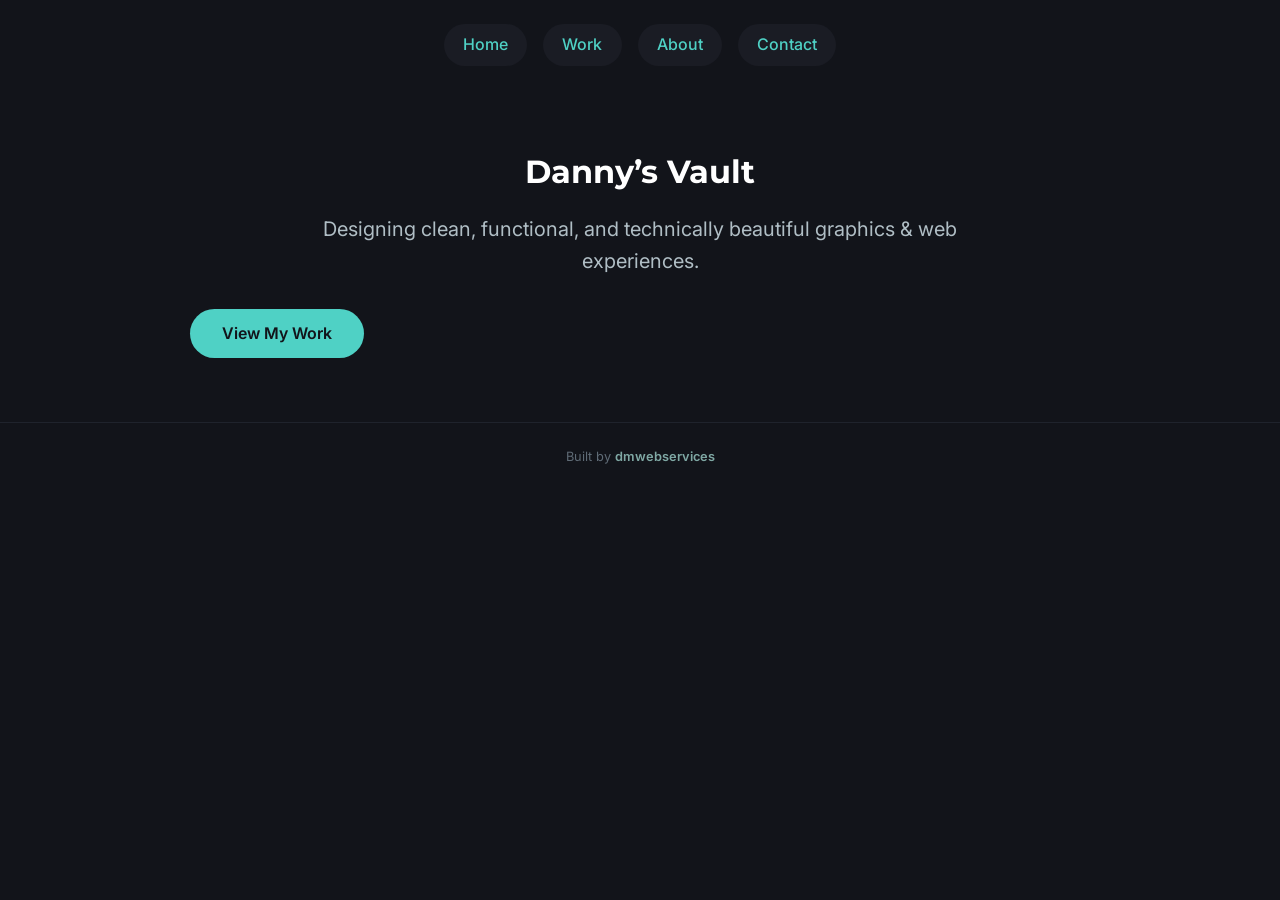
<file: index.html>
<!DOCTYPE html>
<html lang="en">
<head>
  <meta charset="UTF-8">
  <meta name="viewport" content="width=device-width, initial-scale=1">
  <title>Danny’s Vault</title>
  <meta name="description" content="Danny's Vault: portfolio of clean, functional graphic and web design work, including branding and social content for retail and trade businesses.">

  <link rel="preconnect" href="https://fonts.googleapis.com">
  <link rel="preconnect" href="https://fonts.gstatic.com" crossorigin>

  <link rel="icon" type="image/svg+xml" href="/favicon.svg">
  <link rel="apple-touch-icon" href="/apple-touch-icon.png">

  <meta property="og:title" content="Danny’s Vault">
  <meta property="og:description" content="Designing clean, functional, and technically beautiful graphics & web experiences.">
  <meta property="og:type" content="website">
  <meta property="og:url" content="https://dannysvault.github.io/">
  <meta property="og:image" content="https://dannysvault.github.io/og-image.png">
  <meta name="twitter:card" content="summary_large_image">
  <meta name="twitter:title" content="Danny’s Vault">
  <meta name="twitter:description" content="Designing clean, functional, and technically beautiful graphics & web experiences.">
  <meta name="twitter:image" content="https://dannysvault.github.io/og-image.png">

  <link rel="stylesheet" href="style.css">
</head>
<body>
  <nav>
    <a href="index.html">Home</a>
    <a href="work.html">Work</a>
    <a href="about.html">About</a>
    <a href="contact.html">Contact</a>
  </nav>

  <main>
    <h1>Danny’s Vault</h1>
    <p class="tagline">Designing clean, functional, and technically beautiful graphics & web experiences.</p>
    <a href="work.html" class="cta">View My Work</a>
  </main>

  <footer>
    Built by <a href="https://dmwebservices.co.uk" target="_blank" rel="noopener">dmwebservices</a>
  </footer>
</body>
</html>
</file>
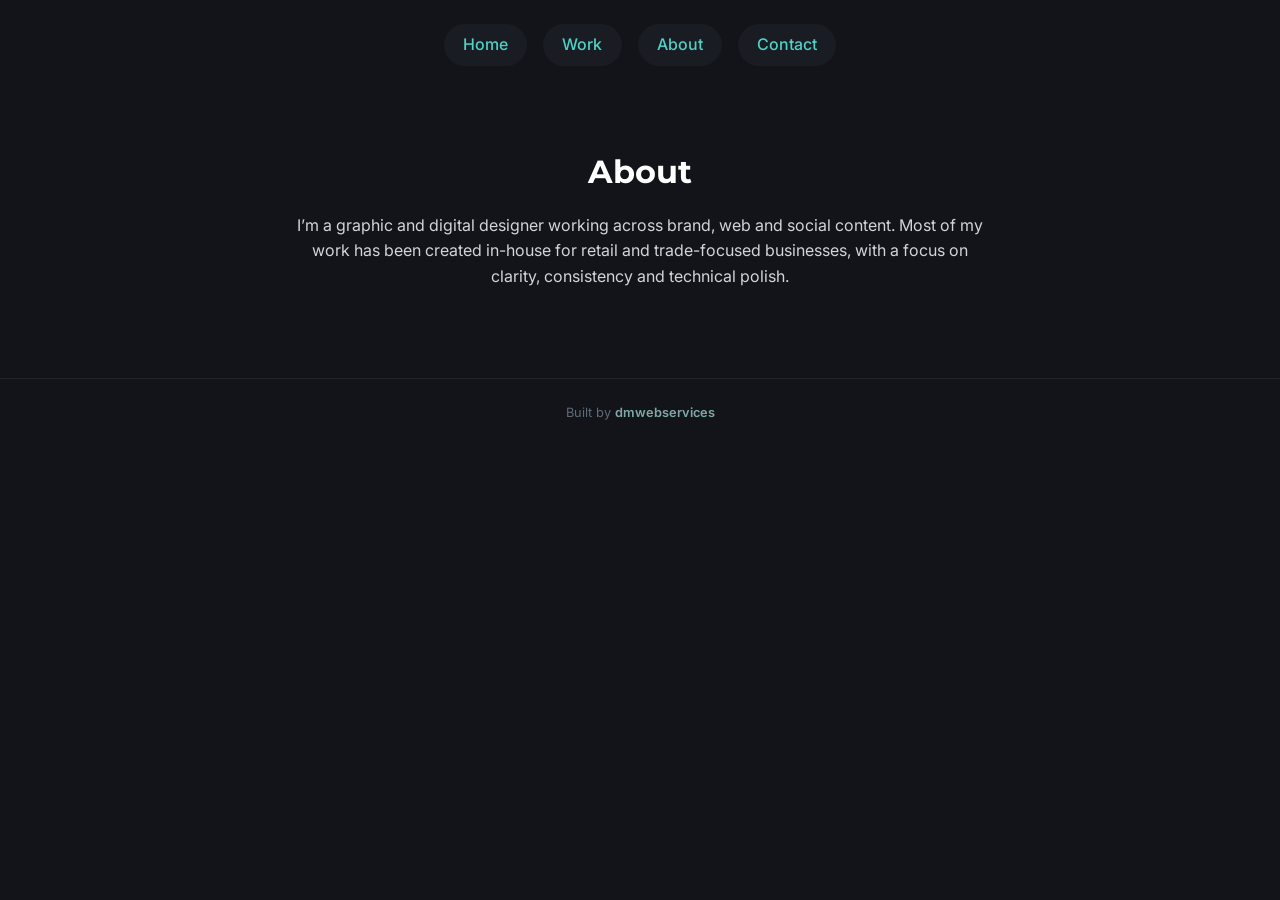
<file: about.html>
<!DOCTYPE html>
<html lang="en">
<head>
  <meta charset="UTF-8">
  <meta name="viewport" content="width=device-width, initial-scale=1">
  <title>About – Danny’s Vault</title>
  <meta name="description" content="About Danny: a graphic and digital designer working across brand, web and social content, mostly for retail and trade-focused businesses.">

  <link rel="preconnect" href="https://fonts.googleapis.com">
  <link rel="preconnect" href="https://fonts.gstatic.com" crossorigin>

  <link rel="icon" type="image/svg+xml" href="/favicon.svg">
  <link rel="apple-touch-icon" href="/apple-touch-icon.png">

  <meta property="og:title" content="About - Danny’s Vault">
  <meta property="og:description" content="A graphic and digital designer working across brand, web and social content, mostly for retail and trade-focused businesses.">
  <meta property="og:type" content="website">
  <meta property="og:url" content="https://dannysvault.github.io/about.html">
  <meta property="og:image" content="https://dannysvault.github.io/og-image.png">
  <meta name="twitter:card" content="summary_large_image">
  <meta name="twitter:title" content="About - Danny’s Vault">
  <meta name="twitter:description" content="A graphic and digital designer working across brand, web and social content, mostly for retail and trade-focused businesses.">
  <meta name="twitter:image" content="https://dannysvault.github.io/og-image.png">

  <link rel="stylesheet" href="style.css">
</head>
<body>
  <nav>
    <a href="index.html">Home</a>
    <a href="work.html">Work</a>
    <a href="about.html">About</a>
    <a href="contact.html">Contact</a>
  </nav>

  <main>
    <h1>About</h1>
    <p>
      I’m a graphic and digital designer working across brand, web and social content.
      Most of my work has been created in-house for retail and trade-focused businesses,
      with a focus on clarity, consistency and technical polish.
    </p>
  </main>

  <footer>
    Built by <a href="https://dmwebservices.co.uk" target="_blank" rel="noopener">dmwebservices</a>
  </footer>
</body>
</html>
</file>
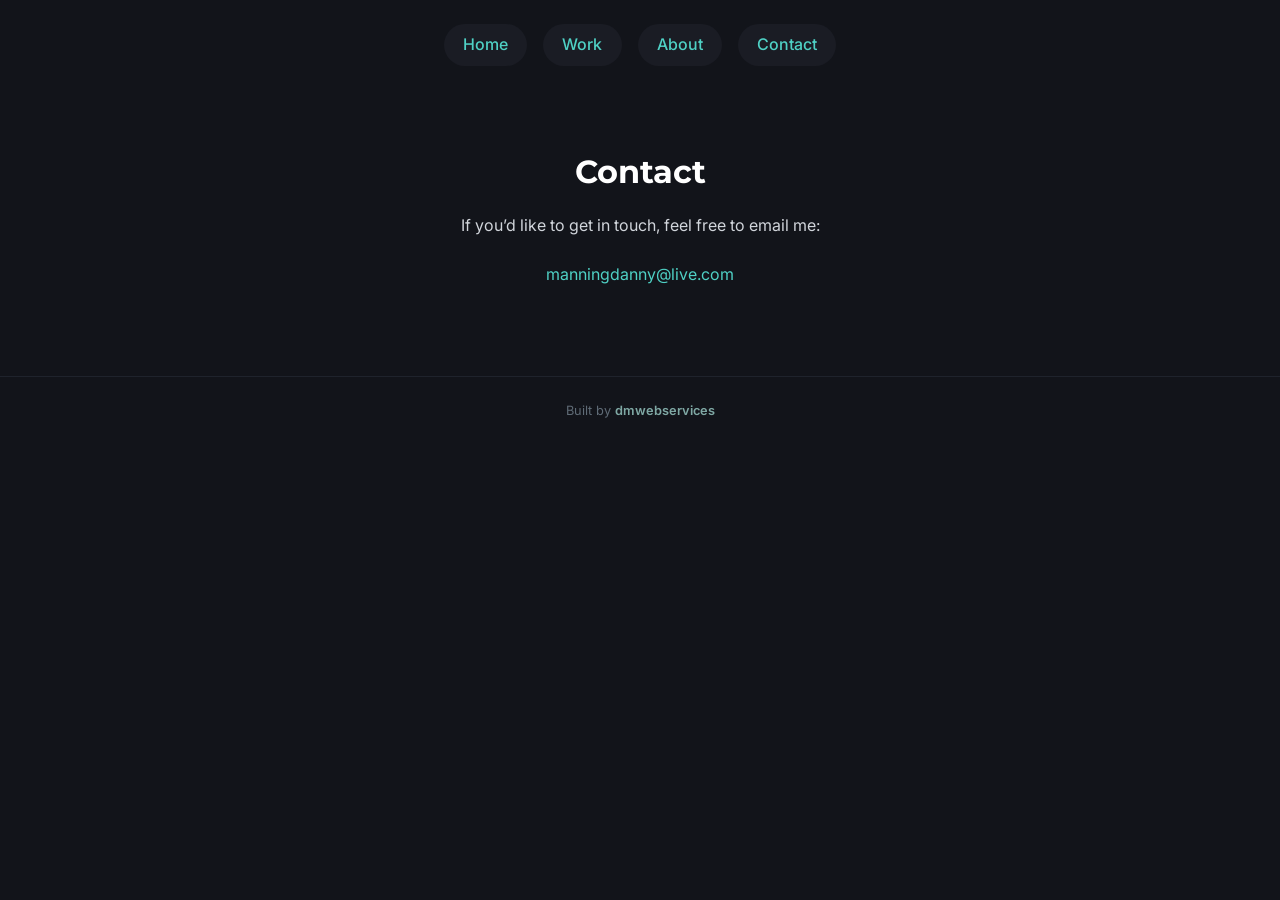
<file: contact.html>
<!DOCTYPE html>
<html lang="en">
<head>
  <meta charset="UTF-8">
  <meta name="viewport" content="width=device-width, initial-scale=1">
  <title>Contact – Danny’s Vault</title>
  <meta name="description" content="Get in touch with Danny about graphic design, branding, web or social content work.">

  <link rel="preconnect" href="https://fonts.googleapis.com">
  <link rel="preconnect" href="https://fonts.gstatic.com" crossorigin>

  <link rel="icon" type="image/svg+xml" href="/favicon.svg">
  <link rel="apple-touch-icon" href="/apple-touch-icon.png">

  <meta property="og:title" content="Contact - Danny’s Vault">
  <meta property="og:description" content="Get in touch with Danny about graphic design, branding, web or social content work.">
  <meta property="og:type" content="website">
  <meta property="og:url" content="https://dannysvault.github.io/contact.html">
  <meta property="og:image" content="https://dannysvault.github.io/og-image.png">
  <meta name="twitter:card" content="summary_large_image">
  <meta name="twitter:title" content="Contact - Danny’s Vault">
  <meta name="twitter:description" content="Get in touch with Danny about graphic design, branding, web or social content work.">
  <meta name="twitter:image" content="https://dannysvault.github.io/og-image.png">

  <link rel="stylesheet" href="style.css">
</head>
<body>
  <nav>
    <a href="index.html">Home</a>
    <a href="work.html">Work</a>
    <a href="about.html">About</a>
    <a href="contact.html">Contact</a>
  </nav>

  <main>
    <h1>Contact</h1>
    <p>If you’d like to get in touch, feel free to email me:</p>
    <p><a href="mailto:manningdanny@live.com">manningdanny@live.com</a></p>
  </main>

  <footer>
    Built by <a href="https://dmwebservices.co.uk" target="_blank" rel="noopener">dmwebservices</a>
  </footer>
</body>
</html>
</file>
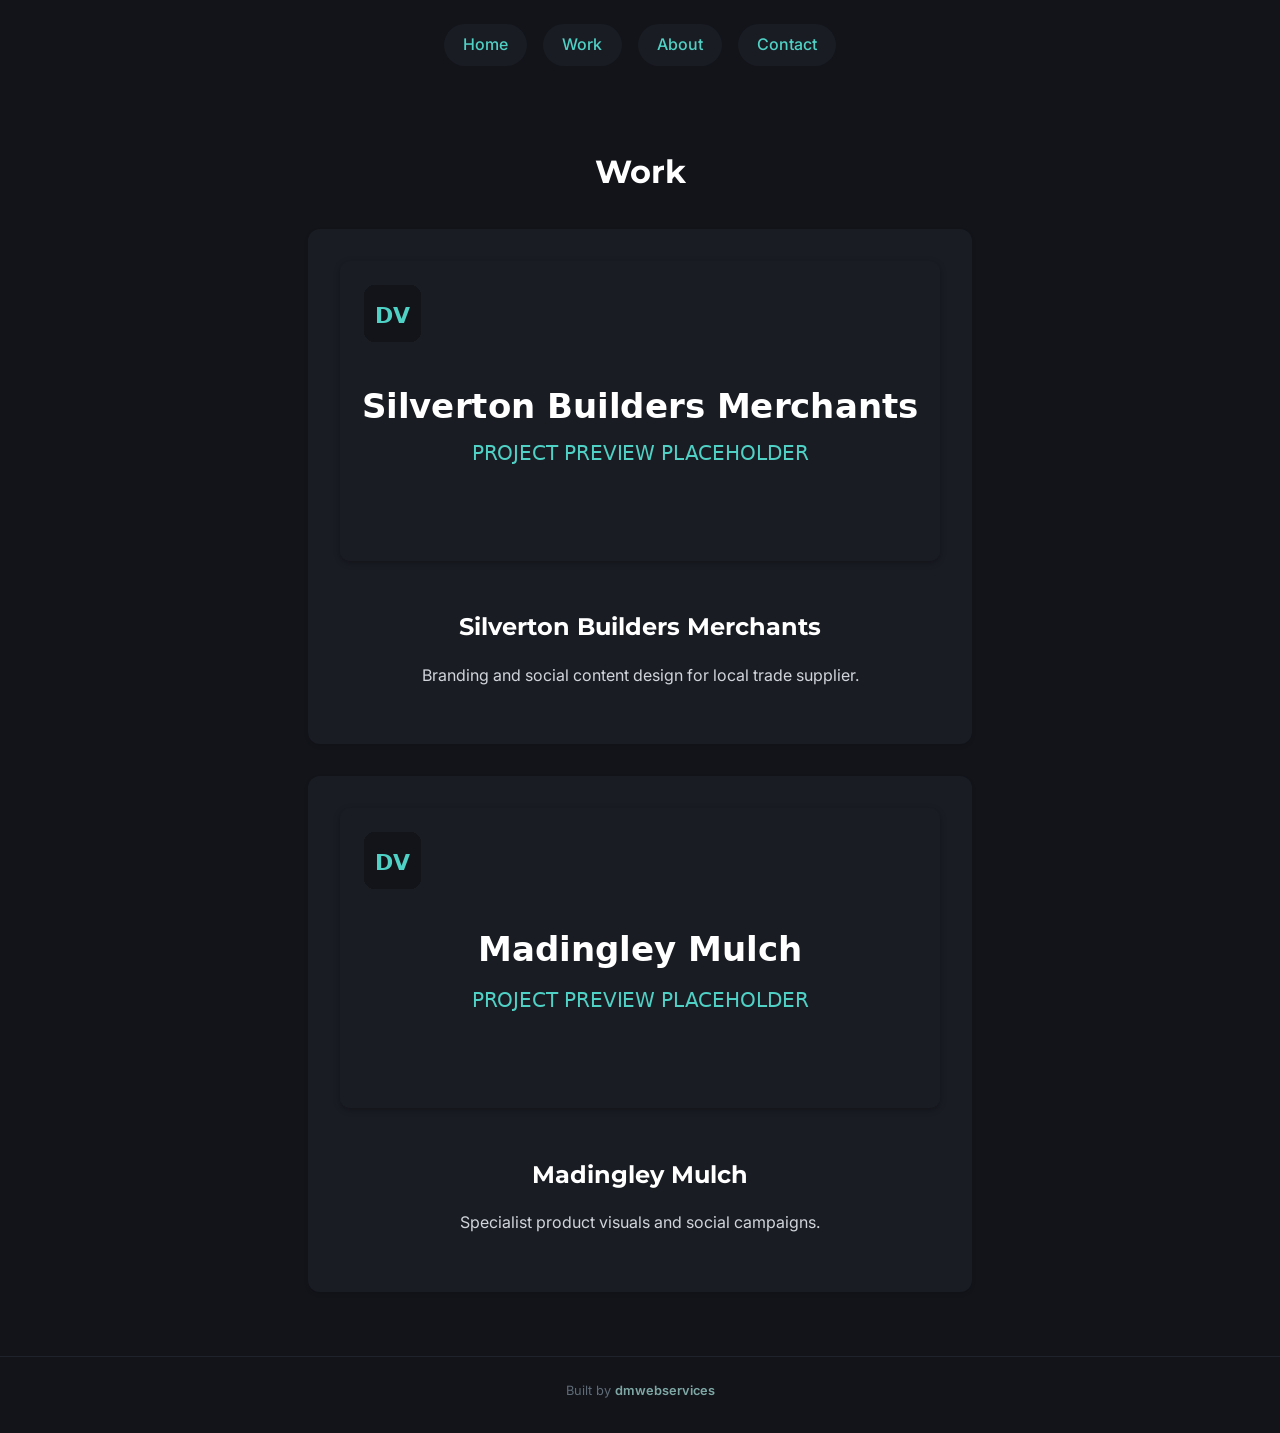
<file: work.html>
<!DOCTYPE html>
<html lang="en">
<head>
  <meta charset="UTF-8">
  <meta name="viewport" content="width=device-width, initial-scale=1">
  <title>Work – Danny’s Vault</title>
  <meta name="description" content="A selection of Danny's design work, including branding, social content and product visuals for Silverton Builders Merchants and Madingley Mulch.">

  <link rel="preconnect" href="https://fonts.googleapis.com">
  <link rel="preconnect" href="https://fonts.gstatic.com" crossorigin>

  <link rel="icon" type="image/svg+xml" href="/favicon.svg">
  <link rel="apple-touch-icon" href="/apple-touch-icon.png">

  <meta property="og:title" content="Work - Danny’s Vault">
  <meta property="og:description" content="A selection of Danny's design work, including branding, social content and product visuals for Silverton Builders Merchants and Madingley Mulch.">
  <meta property="og:type" content="website">
  <meta property="og:url" content="https://dannysvault.github.io/work.html">
  <meta property="og:image" content="https://dannysvault.github.io/og-image.png">
  <meta name="twitter:card" content="summary_large_image">
  <meta name="twitter:title" content="Work - Danny’s Vault">
  <meta name="twitter:description" content="A selection of Danny's design work, including branding, social content and product visuals for Silverton Builders Merchants and Madingley Mulch.">
  <meta name="twitter:image" content="https://dannysvault.github.io/og-image.png">

  <link rel="stylesheet" href="style.css">
</head>
<body>
  <nav>
    <a href="index.html">Home</a>
    <a href="work.html">Work</a>
    <a href="about.html">About</a>
    <a href="contact.html">Contact</a>
  </nav>

  <main>
    <h1>Work</h1>
    <div class="projects">
      <div class="project-card">
        <img src="work-silverton.png" alt="Silverton Builders Merchants" />
        <h2>Silverton Builders Merchants</h2>
        <p>Branding and social content design for local trade supplier.</p>
      </div>

  <div class="project-card">
    <img src="work-madingley.png" alt="Madingley Mulch" />
    <h2>Madingley Mulch</h2>
    <p>Specialist product visuals and social campaigns.</p>
  </div>
</div>

  </main>

  <footer>
    Built by <a href="https://dmwebservices.co.uk" target="_blank" rel="noopener">dmwebservices</a>
  </footer>
</body>
</html>
</file>
<file: style.css>
/* ====== Danny's Vault: Sleek Theme CSS ====== */

@import url('https://fonts.googleapis.com/css2?family=Inter:wght@400;500&family=Montserrat:wght@700&display=swap');

/* ====== Reset & Body ====== */
body {
  background-color: #12141a;
  color: #e6e6e6;
  font-family: 'Inter', sans-serif;
  margin: 0;
  line-height: 1.6;
  display: flex;
  flex-direction: column;
  align-items: center;
}

/* ====== Typography ====== */
h1, h2, h3 {
  font-family: 'Montserrat', sans-serif;
  color: #ffffff;
  margin-top: 1.5rem;
  margin-bottom: 1rem;
  text-align: center;
}

p {
  max-width: 700px;
  margin: 0.5rem auto 1.5rem auto;
  text-align: center;
  color: #d1d5db; /* softer gray for readability */
}

/* ====== Nav: Pill Buttons ====== */
nav {
  display: flex;
  justify-content: center;
  padding: 1.5rem 0;
  gap: 1rem;
}

nav a {
  text-decoration: none;
  font-weight: 500;
  padding: 0.5rem 1.2rem;
  border-radius: 50px;
  background-color: #1a1c24;
  color: #4fd1c5;
  transition: all 0.3s ease;
  font-size: 1rem;
}

nav a:hover {
  background-color: #4fd1c5;
  color: #12141a;
  transform: translateY(-2px);
  box-shadow: 0 4px 8px rgba(0,0,0,0.2);
}

/* ====== Main wrapper ====== */
main {
  max-width: 900px;
  width: 100%;
  padding: 2rem 1rem;
}

/* ====== Homepage Hero ====== */
.tagline {
  font-size: 1.25rem;
  color: #b0bec5;
  margin-bottom: 2rem;
}

.cta {
  display: inline-block;
  background-color: #4fd1c5;
  color: #12141a;
  padding: 0.75rem 2rem;
  border-radius: 50px;
  text-decoration: none;
  font-weight: 600;
  transition: all 0.3s ease;
  font-size: 1rem;
}

.cta:hover {
  background-color: #3bb3aa;
  transform: translateY(-2px);
  box-shadow: 0 6px 12px rgba(0,0,0,0.25);
}

/* ====== Work Projects ====== */
.projects {
  display: flex;
  flex-direction: column;
  gap: 2rem;
  align-items: center;
  margin-top: 2rem;
}

.project-card {
  background-color: #1a1c24;
  padding: 2rem;
  border-radius: 12px;
  max-width: 600px;
  width: 100%;
  transition: all 0.3s ease;
  box-shadow: 0 2px 4px rgba(0,0,0,0.1);
}

.project-card:hover {
  transform: translateY(-4px);
  box-shadow: 0 6px 12px rgba(0,0,0,0.3);
}

/* ====== Buttons & Links ====== */
a {
  color: #4fd1c5;
  text-decoration: none;
}

a:hover {
  text-decoration: none;
}

/* ====== Misc spacing ====== */
section {
  margin-top: 3rem;
  margin-bottom: 3rem;
}

.project-card img {
  width: 100%;
  border-radius: 10px;
  margin-bottom: 1rem;
  object-fit: cover;
  box-shadow: 0 2px 6px rgba(0,0,0,0.3);
  transition: transform 0.3s ease, box-shadow 0.3s ease;
}

.project-card img:hover {
  transform: scale(1.02);
  box-shadow: 0 6px 14px rgba(0,0,0,0.4);
}

/* ====== Footer ====== */
footer {
  width: 100%;
  padding: 1.5rem 1rem 2rem;
  text-align: center;
  font-size: 0.8rem;
  color: #5f6b76;
  border-top: 1px solid #1f232c;
  margin-top: 2rem;
}

footer a {
  color: #7fa8a4;
  font-weight: 600;
}

footer a:hover {
  color: #4fd1c5;
}
</file>
